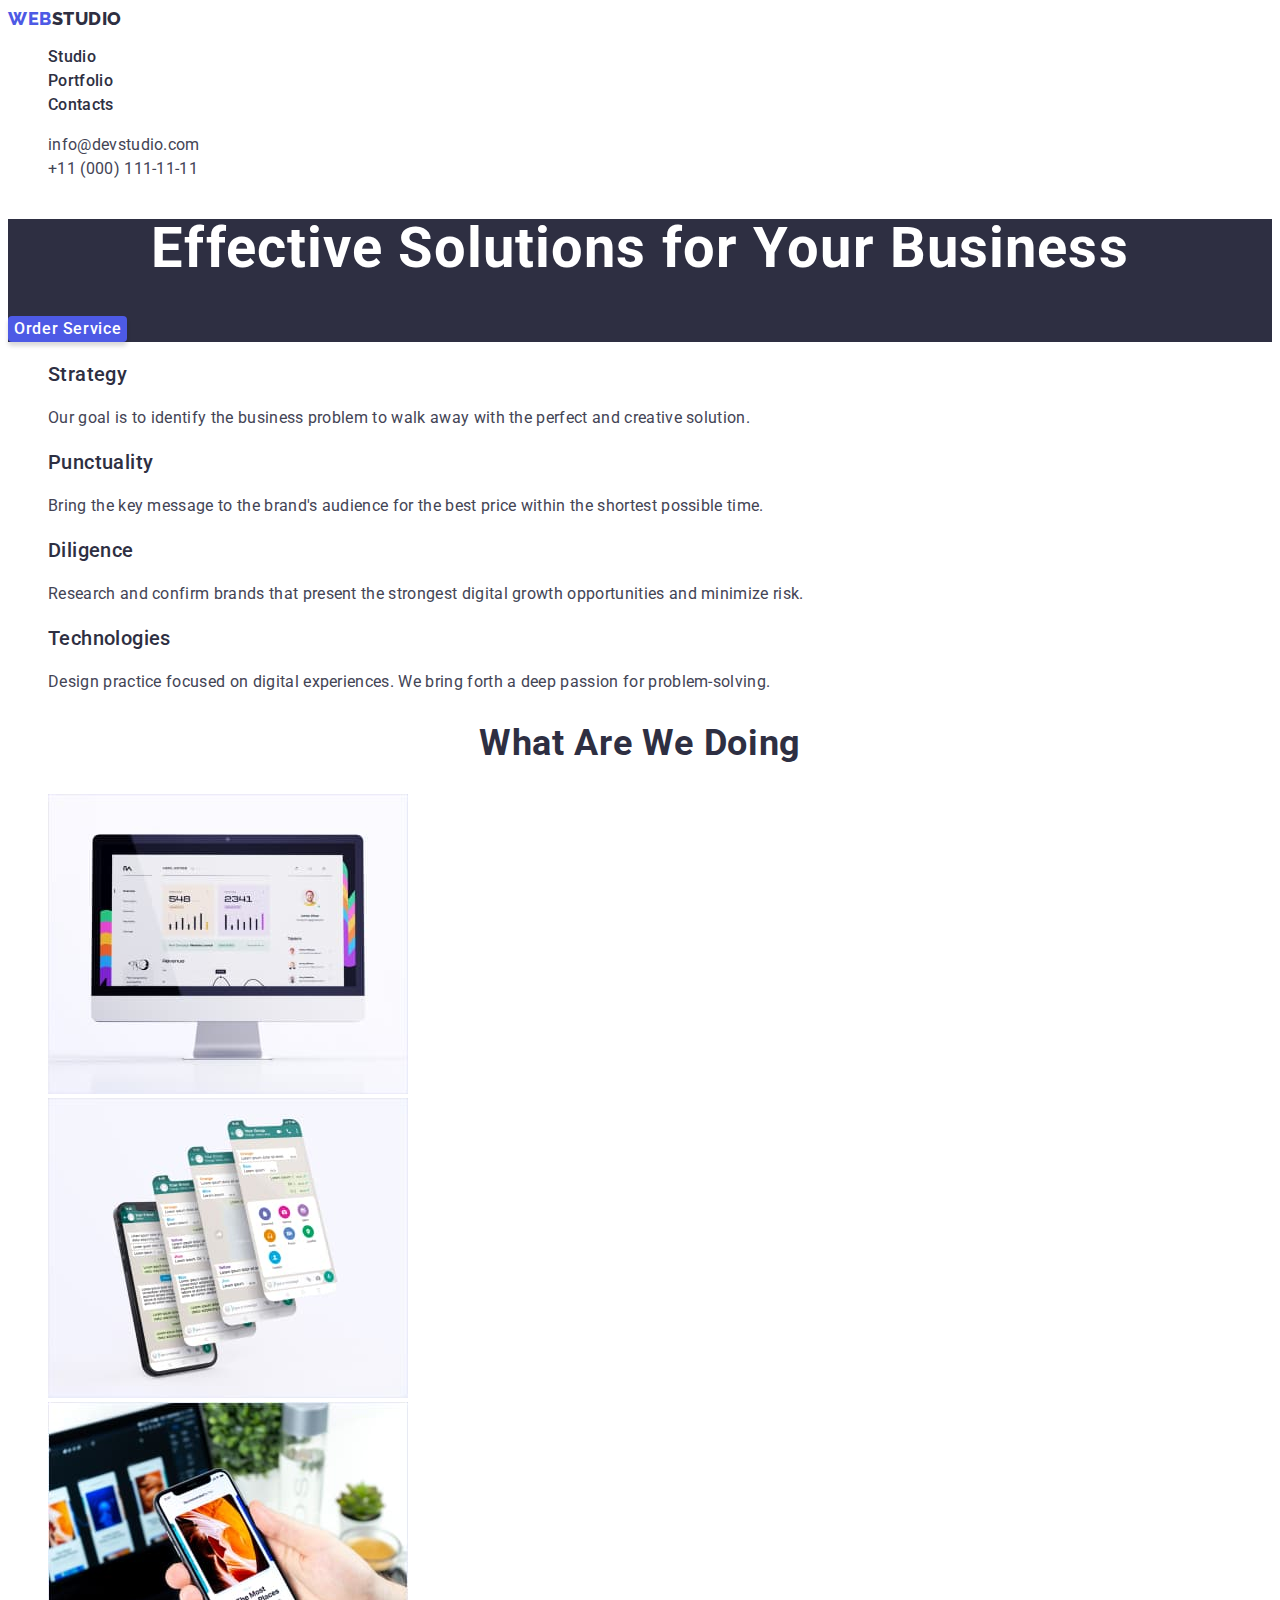
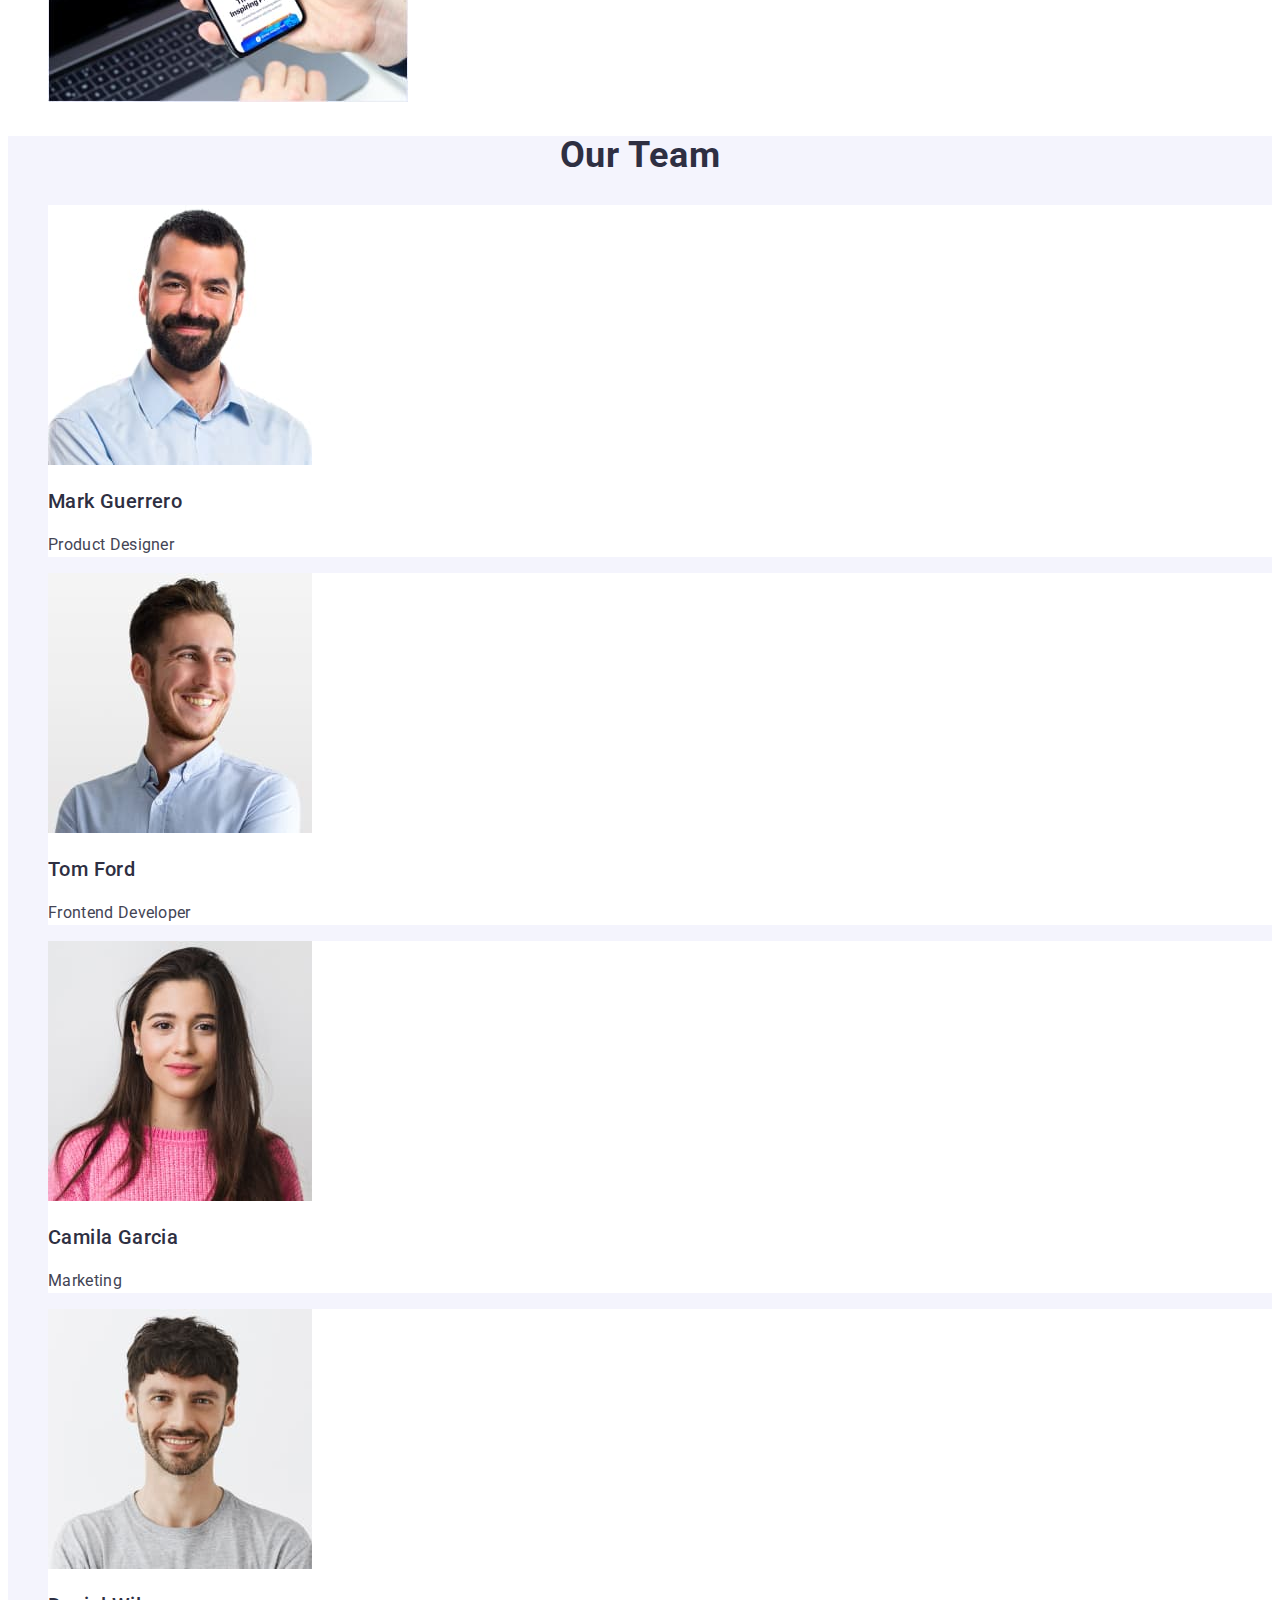
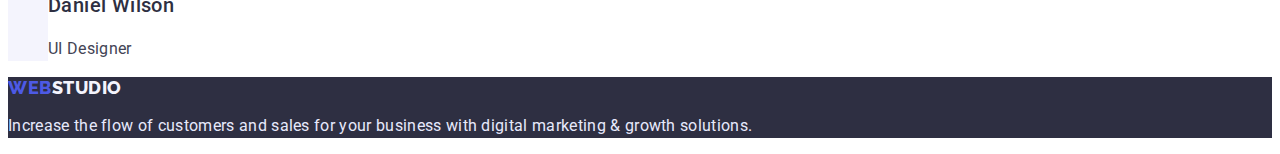
<file: index.html>
<!DOCTYPE html>
<html lang="en">
  <head>
    <meta charset="UTF-8" />
    <meta http-equiv="X-UA-Compatible" content="IE=edge" />
    <meta name="services" content="web-studio-service-for-business" />
    <link rel="preconnect" href="https://fonts.googleapis.com" />
    <link rel="preconnect" href="https://fonts.gstatic.com" crossorigin />
    <link
      href="https://fonts.googleapis.com/css2?family=Raleway:wght@800&family=Roboto:wght@400;500;700&display=swap"
      rel="stylesheet"
    />
    <link rel="stylesheet" href="./css/styles.css" />
    <title>Webstudio</title>
  </head>
  <body>
    <header>
      <nav>
        <a class="link logo" href="./index.html"
          >Web<span class="link header-logo">Studio</span></a
        >
        <ul class="list">
          <li>
            <a class="link nav-link" href="./index.html">Studio</a>
          </li>
          <li>
            <a class="link nav-link" href="./portfolio.html">Portfolio</a>
          </li>
          <li><a class="link nav-link" href="">Contacts</a></li>
        </ul>
      </nav>
      <address class="contacts-studio">
        <ul class="list">
          <li>
            <a class="link contacts" href="mailto:info@devstudio.com"
              >info@devstudio.com</a
            >
          </li>
          <li>
            <a class="link contacts" href="tel:+110001111111"
              >+11 (000) 111-11-11</a
            >
          </li>
        </ul>
      </address>
    </header>
    <main>
      <!-- Hero -->
      <section class="brand-section">
        <h1 class="hero-title">Effective Solutions for Your Business</h1>
        <button class="hero-button" type="button">Order Service</button>
      </section>

      <!-- Our advantages -->
      <section class="advantages-section">
        <h2 class="section-title" hidden>Advantages</h2>
        <ul class="list">
          <li>
            <h3 class="info-title">Strategy</h3>
            <p class="description">
              Our goal is to identify the business problem to walk away with the
              perfect and creative solution.
            </p>
          </li>
          <li>
            <h3 class="info-title">Punctuality</h3>
            <p class="description">
              Bring the key message to the brand's audience for the best price
              within the shortest possible time.
            </p>
          </li>
          <li>
            <h3 class="info-title">Diligence</h3>
            <p class="description">
              Research and confirm brands that present the strongest digital
              growth opportunities and minimize risk.
            </p>
          </li>
          <li>
            <h3 class="info-title">Technologies</h3>
            <p class="description">
              Design practice focused on digital experiences. We bring forth a
              deep passion for problem-solving.
            </p>
          </li>
        </ul>
      </section>

      <!-- What are we doing -->
      <section>
        <h2 class="section-title">What are we doing</h2>
        <ul class="list">
          <li>
            <img
              src="./images/website-development.jpg"
              width="360"
              height="300"
              alt="Website development"
            />
          </li>
          <li>
            <img
              src="./images/monile-applications.jpg"
              width="360"
              height="300"
              alt="Creation of mobile applications"
            />
          </li>
          <li>
            <img
              src="./images/design.jpg"
              width="360"
              height="300"
              alt="Website design"
            />
          </li>
        </ul>
      </section>

      <!-- Our team -->
      <section class="team-section">
        <h2 class="section-title">Our Team</h2>
        <ul class="list">
          <li class="team-card">
            <img
              src="./images/product-designer.jpg"
              width="264"
              height="260"
              alt="Smiling man"
            />
            <h3 class="info-title">Mark Guerrero</h3>
            <p class="description">Product Designer</p>
          </li>
          <li class="team-card">
            <img
              src="./images/frontend-developer.jpg"
              width="264"
              height="260"
              alt="Smiling guy"
            />
            <h3 class="info-title">Tom Ford</h3>
            <p class="description">Frontend Developer</p>
          </li>
          <li class="team-card">
            <img
              src="./images/marketing.jpg"
              width="264"
              height="260"
              alt="Smiling girl"
            />
            <h3 class="info-title">Camila Garcia</h3>
            <p class="description">Marketing</p>
          </li>
          <li class="team-card">
            <img
              src="./images/ui-designer.jpg"
              width="264"
              height="260"
              alt="Smiling guy"
            />
            <h3 class="info-title">Daniel Wilson</h3>
            <p class="description">UI Designer</p>
          </li>
        </ul>
      </section>
    </main>
    <footer class="footer-section">
      <a class="link logo" href="./index.html"
        >Web<span class="link footer-logo">Studio</span></a
      >
      <p class="slogan">
        Increase the flow of customers and sales for your business with digital
        marketing & growth solutions.
      </p>
    </footer>
  </body>
</html>
</file>
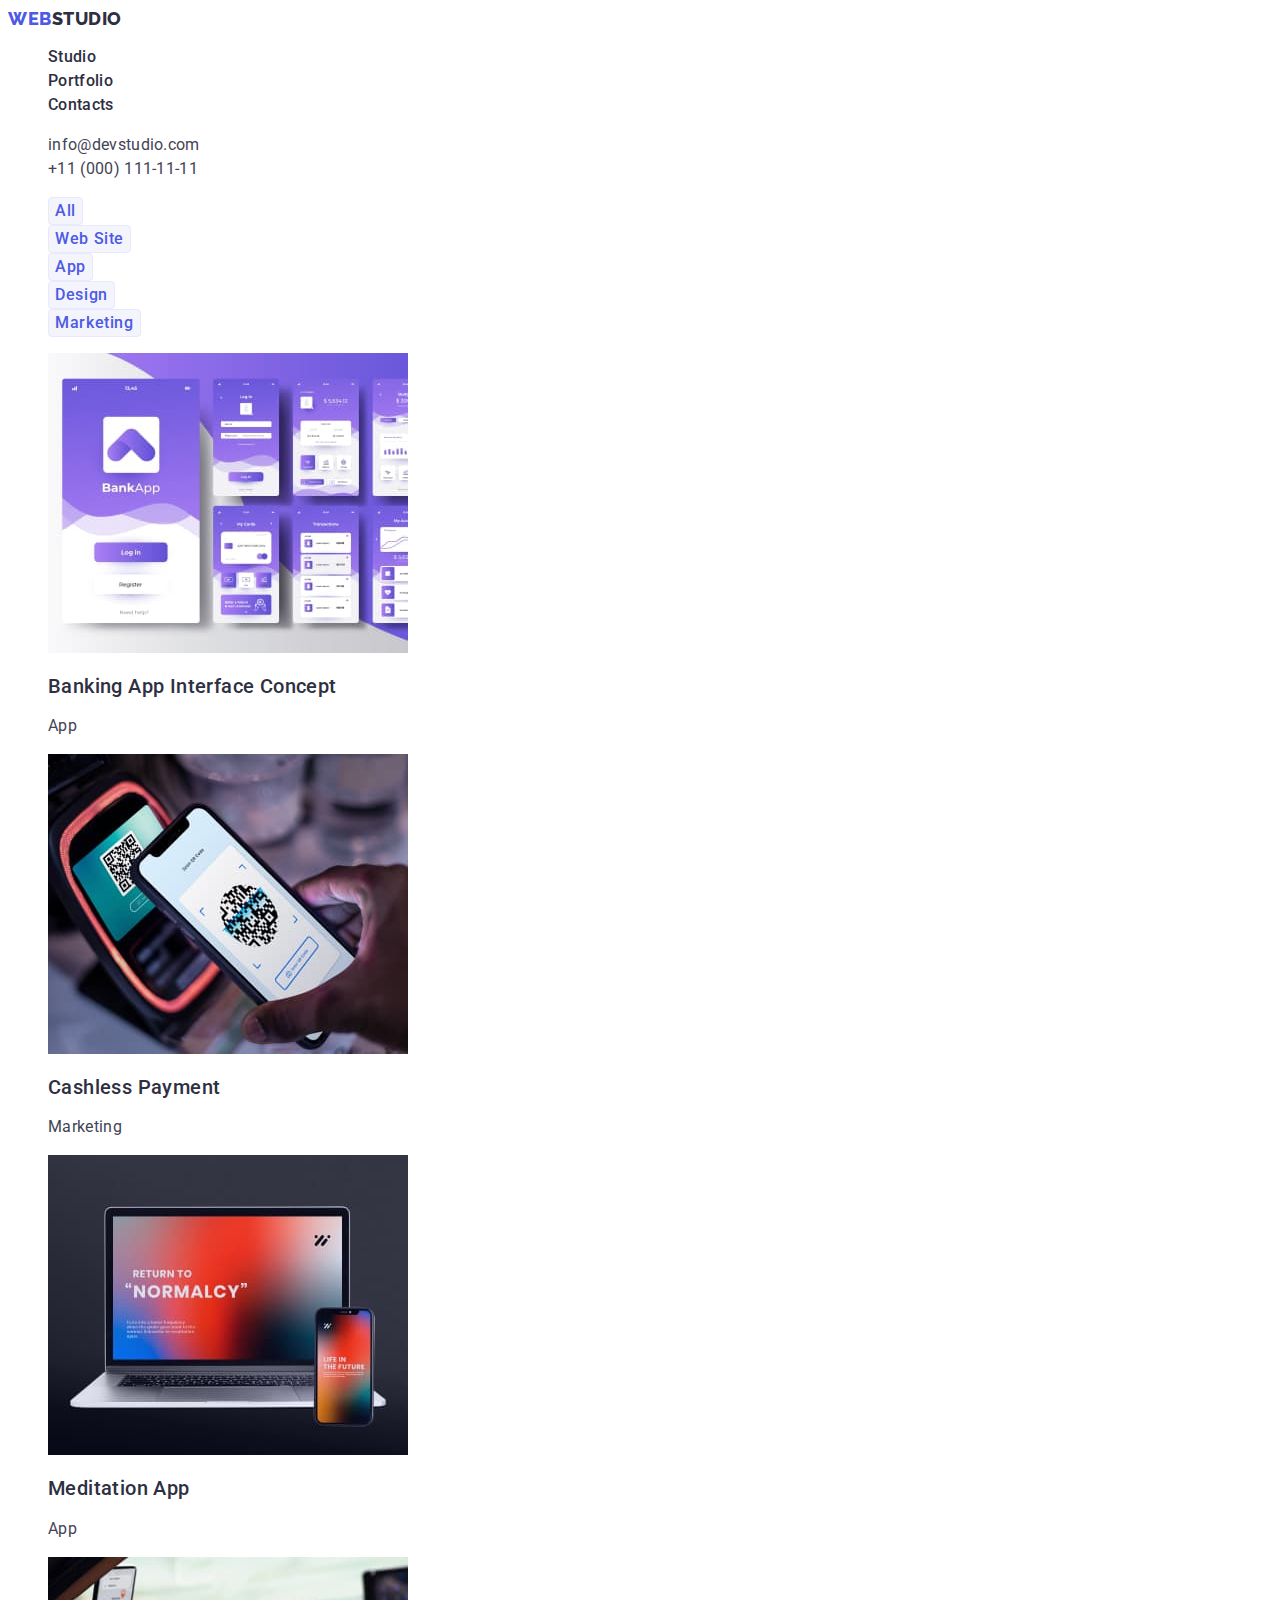
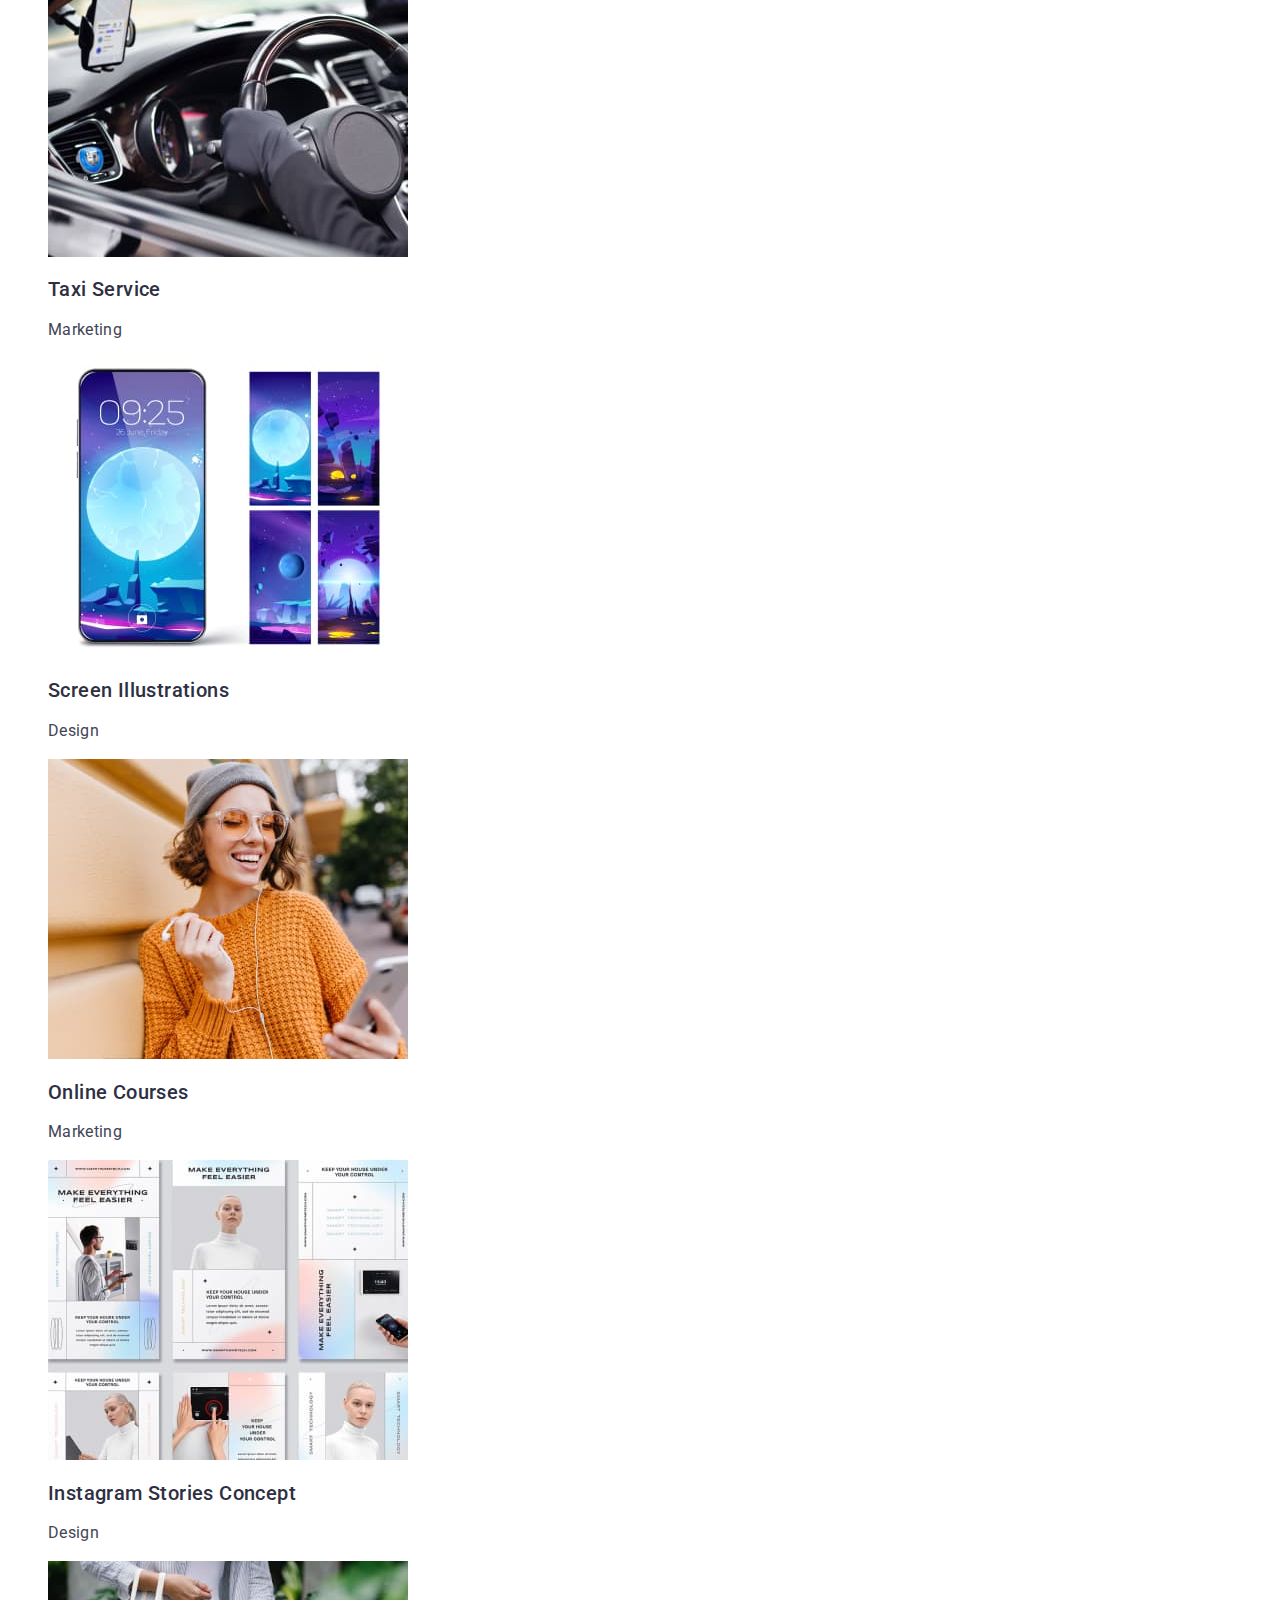
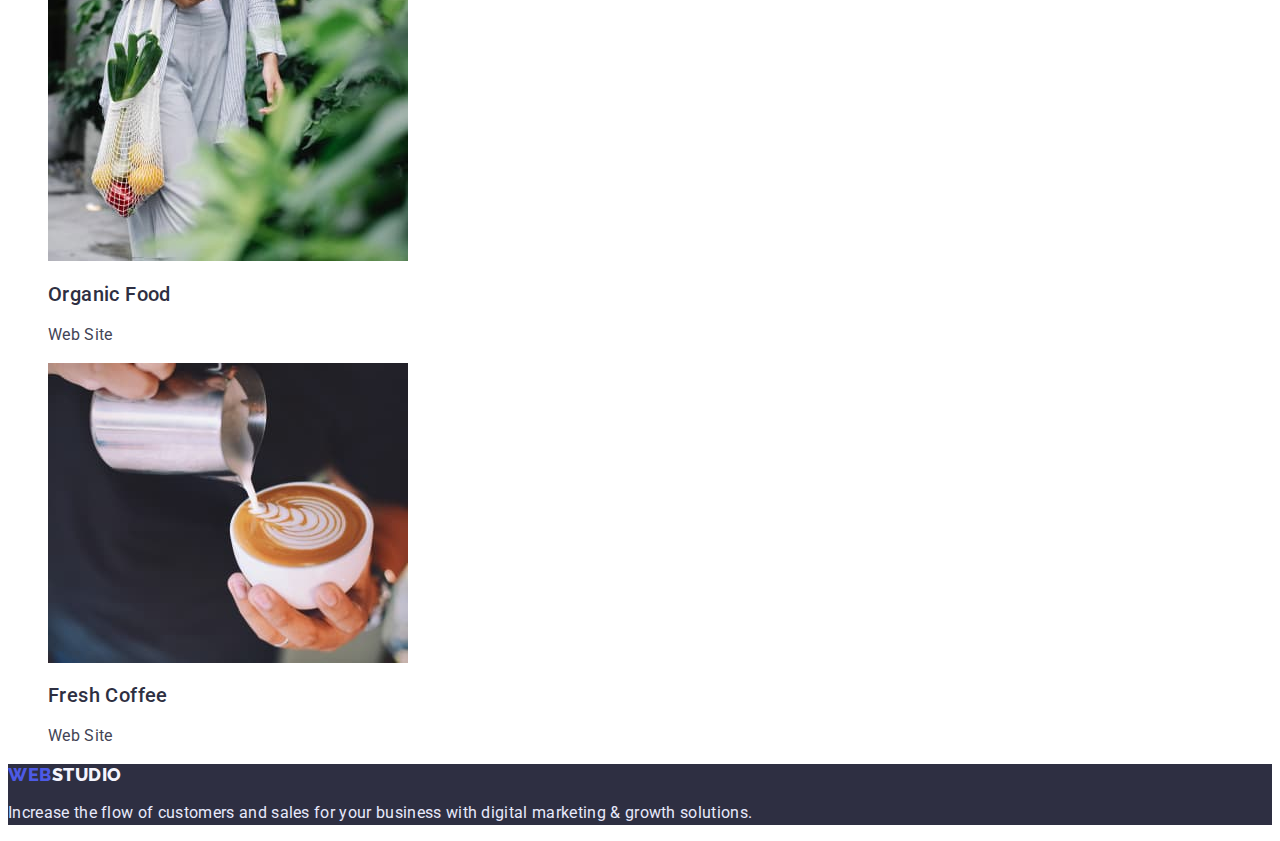
<file: portfolio.html>
<!DOCTYPE html>
<html lang="en">
  <head>
    <meta charset="UTF-8" />
    <meta http-equiv="X-UA-Compatible" content="IE=edge" />
    <meta name="viewport" content="portfolio-web-studio-service" />
    <link rel="preconnect" href="https://fonts.googleapis.com" />
    <link rel="preconnect" href="https://fonts.gstatic.com" crossorigin />
    <link
      href="https://fonts.googleapis.com/css2?family=Raleway:wght@800&family=Roboto:wght@400;500;700&display=swap"
      rel="stylesheet"
    />
    <link rel="stylesheet" href="./css/styles.css" />
    <title>Portfolio</title>
  </head>
  <body>
    <header>
      <nav>
        <a class="link logo" href="/index.html"
          >Web<span class="link header-logo">Studio</span></a
        >
        <ul class="list">
          <li><a class="link nav-link" href="./index.html">Studio</a></li>
          <li>
            <a class="link nav-link" href="./portfolio.html">Portfolio</a>
          </li>
          <li><a class="link nav-link" href="">Contacts</a></li>
        </ul>
      </nav>
      <address class="contacts-studio">
        <ul class="list">
          <li>
            <a class="link contacts" href="mailto:info@devstudio.com"
              >info@devstudio.com</a
            >
          </li>
          <li>
            <a class="link contacts" href="tel:+110001111111"
              >+11 (000) 111-11-11</a
            >
          </li>
        </ul>
      </address>
    </header>
    <main>
      <!-- Portfolio -->
      <section>
        <h1 hidden>Portfolio</h1>
        <ul class="list">
          <li><button class="portfolio-btn" type="button">All</button></li>
          <li><button class="portfolio-btn" type="button">Web Site</button></li>
          <li><button class="portfolio-btn" type="button">App</button></li>
          <li><button class="portfolio-btn" type="button">Design</button></li>
          <li>
            <button class="portfolio-btn" type="button">Marketing</button>
          </li>
        </ul>
        <ul class="list">
          <li>
            <a class="link" href=""
              ><img
                src="./images/banking-app-interface-oncept.jpg"
                width="360"
                height="300"
                alt="Mobile application tabs"
              />
              <h2 class="info-title">Banking App Interface Concept</h2>
              <p class="description">App</p></a
            >
          </li>
          <li>
            <a class="link" href=""
              ><img
                src="./images/cashless-payment.jpg"
                width="360"
                height="300"
                alt="Adaptive payment terminal and mobile phone"
              />
              <h2 class="info-title">Cashless Payment</h2>
              <p class="description">Marketing</p></a
            >
          </li>
          <li>
            <a class="link" href=""
              ><img
                src="./images/meditaion-app.jpg"
                width="360"
                height="300"
                alt="Laptop and mobile phone"
              />
              <h2 class="info-title">Meditation App</h2>
              <p class="description">App</p></a
            >
          </li>
          <li>
            <a class="link" href=""
              ><img
                src="./images/taxi-service.jpg"
                width="360"
                height="300"
                alt="Driving a car"
              />
              <h2 class="info-title">Taxi Service</h2>
              <p class="description">Marketing</p></a
            >
          </li>
          <li>
            <a class="link" href=""
              ><img
                src="./images/screen-illustrations.jpg"
                width="360"
                height="300"
                alt="Phone wallpapers"
              />
              <h2 class="info-title">Screen Illustrations</h2>
              <p class="description">Design</p></a
            >
          </li>
          <li>
            <a class="link" href=""
              ><img
                src="./images/online-courses.jpg"
                width="360"
                height="300"
                alt="Smiling girl"
              />
              <h2 class="info-title">Online Courses</h2>
              <p class="description">Marketing</p></a
            >
          </li>
          <li>
            <a class="link" href=""
              ><img
                src="./images/instagram-stories-concept.jpg"
                width="360"
                height="300"
                alt="Web pages"
              />
              <h2 class="info-title">Instagram Stories Concept</h2>
              <p class="description">Design</p></a
            >
          </li>
          <li>
            <a class="link" href=""
              ><img
                src="./images/organic-food.jpg"
                width="360"
                height="300"
                alt="Woman with vegetables"
              />
              <h2 class="info-title">Organic Food</h2>
              <p class="description">Web Site</p></a
            >
          </li>
          <li>
            <a class="link" href=""
              ><img
                src="./images/fresh-coffee.jpg"
                width="360"
                height="300"
                alt="Cup of coffee"
              />
              <h2 class="info-title">Fresh Coffee</h2>
              <p class="description">Web Site</p></a
            >
          </li>
        </ul>
      </section>
    </main>
    <footer class="footer-section">
      <a class="link logo" href="./index.html"
        >Web<span class="link footer-logo">Studio</span></a
      >
      <p class="slogan">
        Increase the flow of customers and sales for your business with digital
        marketing & growth solutions.
      </p>
    </footer>
  </body>
</html>
</file>
<file: css/styles.css>
:root {
  --color-brand: #2e2f42;
  --color-brand-light: #f4f4fd;
  --color-logo-primary: #4d5ae5;
  --color-primary: #434455;
  --color-secondary: #e7e9fc;
  --color-background-page: #ffffff;
  --color-action: #404bbf;
  --font-family-logo: "Raleway", sans-serif;
  --font-size-logo: 18px;
  --font-weight-logo: 800;
}

body {
  font-family: "Roboto", sans-serif;
  font-size: 16px;
  color: var(--color-primary);
  background-color: var(--color-background-page);
}

.link {
  text-decoration: none;
}

.link:hover,
.link:focus {
  color: var(--color-action);
}

/* .nav-link.current {
  color: var(--color-action);
} */

.list {
  list-style: none;
}

/* Header */

.logo {
  color: var(--color-logo-primary);
  font-family: var(--font-family-logo);
  font-weight: var(--font-weight-logo);
  font-size: var(--font-size-logo);
  line-height: 1.17;
  letter-spacing: 0.03em;
  text-transform: uppercase;
}

.header-logo {
  color: var(--color-brand);
}

.nav-link {
  color: var(--color-brand);
  font-weight: 500;
  line-height: 1.5;
  letter-spacing: 0.02em;
}

.contacts-studio {
  font-style: normal;
}

.contacts {
  color: var(--color-primary);
  line-height: 1.5;
  letter-spacing: 0.02em;
}

/* Hero section */

.brand-section {
  background-color: var(--color-brand);
}

.hero-title {
  color: var(--color-background-page);
  font-size: 56px;
  line-height: 1.07;
  text-align: center;
  letter-spacing: 0.02em;
}

.hero-button {
  background-color: var(--color-logo-primary);
  color: var(--color-background-page);
  font-family: inherit;
  font-weight: 500;
  font-size: 16px;
  line-height: 1.5;
  letter-spacing: 0.04em;
  box-shadow: 0px 4px 4px rgba(0, 0, 0, 0.15);
  border-radius: 4px;
  border: none;
  cursor: pointer;
}

.hero-button:hover,
.hero-button:focus {
  background-color: var(--color-action);
}

/* Advantages */

/* .vissually-hidden {
  position: absolute;
  white-space: nowrap;
  width: 1px;
  height: 1px;
  overflow: hidden;
  border: 0;
  padding: 0;
  clip: rect(0 0 0 0);
  clip-path: inset(50%);
  margin: -1px;
} */

.info-title {
  color: var(--color-brand);
  font-weight: 500;
  font-size: 20px;
  line-height: 1.2;
  letter-spacing: 0.02em;
}

.description {
  color: var(--color-primary);
  line-height: 1.5;
  letter-spacing: 0.02em;
}

/* What are we doing */

.section-title {
  color: var(--color-brand);
  font-size: 36px;
  line-height: 1.11;
  text-align: center;
  letter-spacing: 0.02em;
  text-transform: capitalize;
}

/* Our team */

.team-section {
  background-color: var(--color-brand-light);
}

.team-card {
  background-color: var(--color-background-page);
}

/* Footer */

.footer-section {
  background-color: var(--color-brand);
}

.footer-logo {
  color: var(--color-brand-light);
}

.slogan {
  color: var(--color-secondary);
  line-height: 1.5;
  letter-spacing: 0.02em;
}

/* PORTFOLIO */

.portfolio-btn {
  color: var(--color-logo-primary);
  background-color: var(--color-brand-light);
  font-family: inherit;
  font-weight: 500;
  font-size: 16px;
  line-height: 1.5;
  text-align: center;
  letter-spacing: 0.04em;
  border: 1px solid var(--color-secondary);
  border-radius: 4px;
  cursor: pointer;
}

.portfolio-btn:hover,
.portfolio-btn:focus {
  background-color: var(--color-action);
  color: var(--color-background-page);
  box-shadow: 0px 3px 1px rgba(0, 0, 0, 0.1), 0px 2px 1px rgba(0, 0, 0, 0.08),
    0px 2px 2px rgba(0, 0, 0, 0.12);
}
</file>
